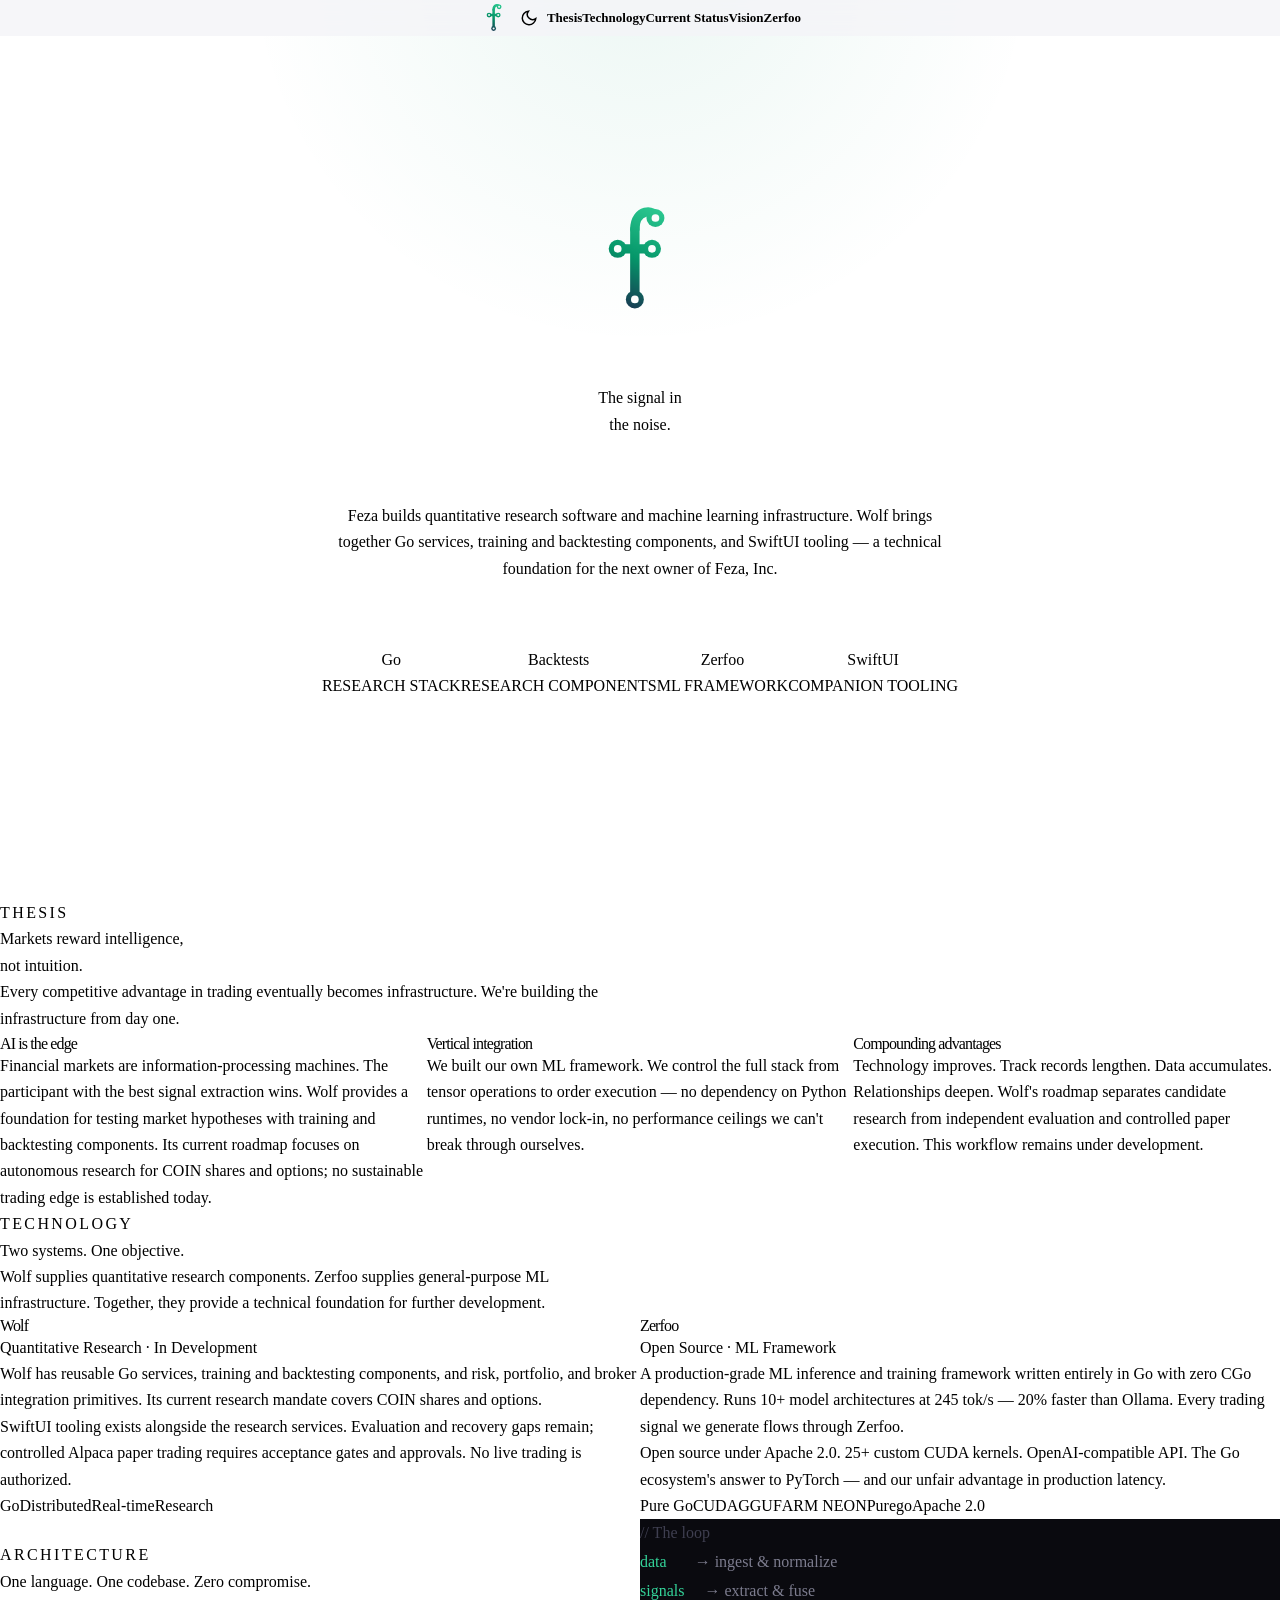
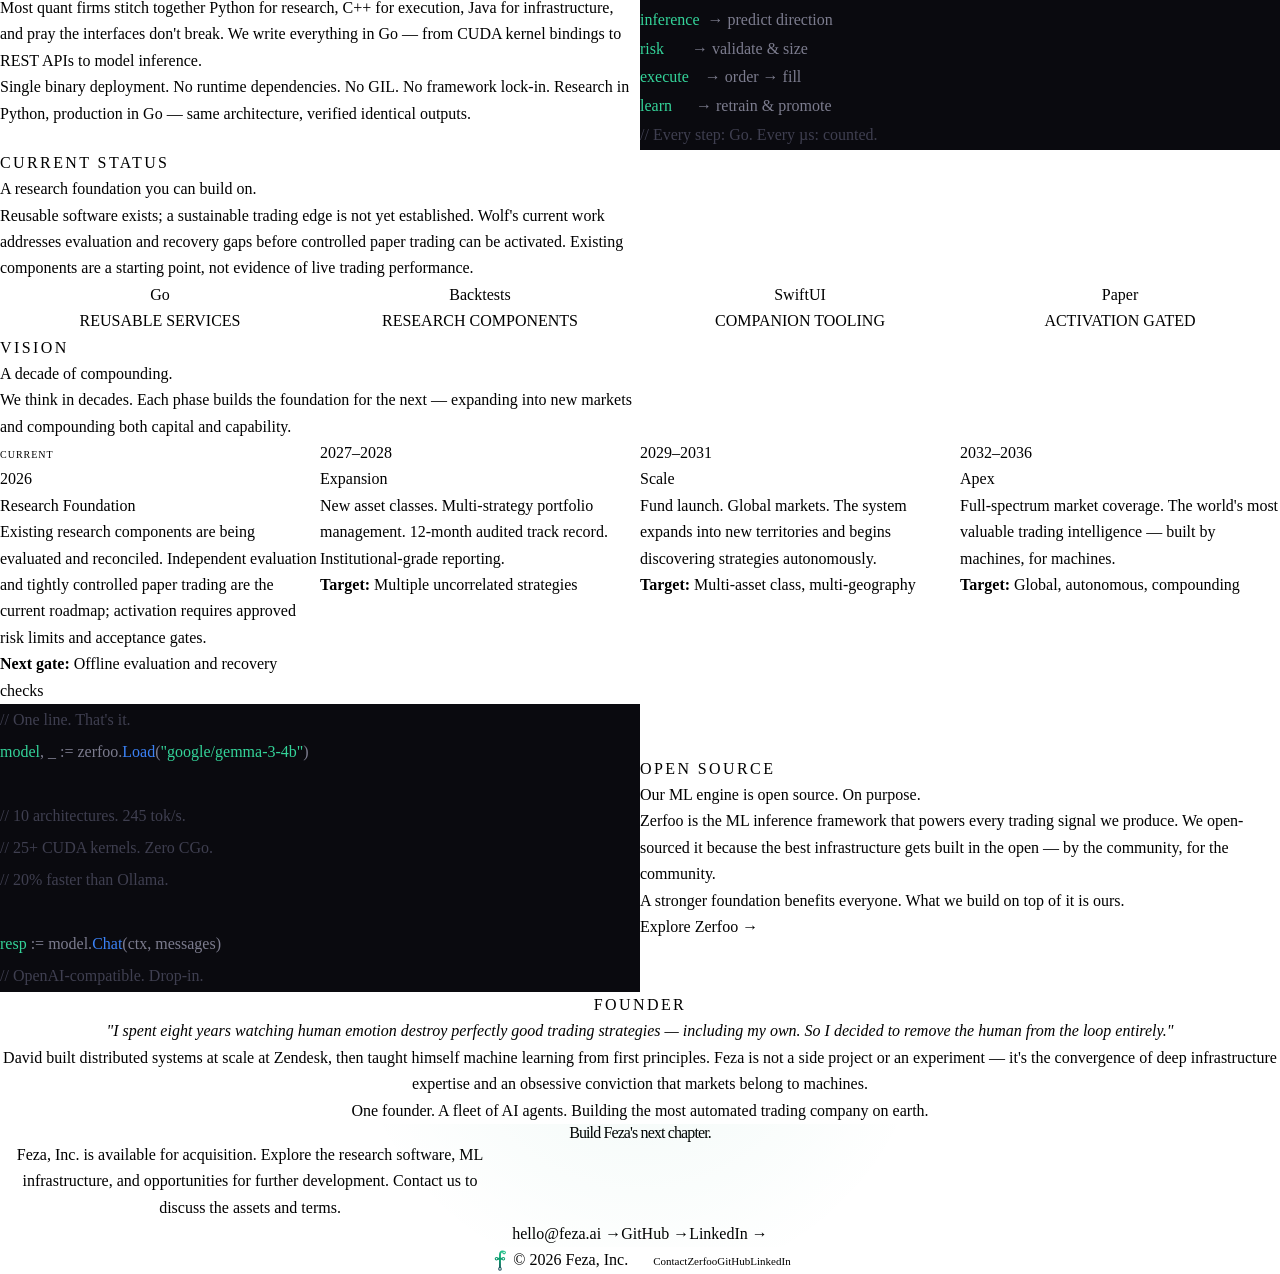
<file: index.html>
<!DOCTYPE html>
<html lang="en">

<head>
    <meta charset="UTF-8">
    <meta name="viewport" content="width=device-width, initial-scale=1.0">
    <title>Feza — Autonomous Trading Intelligence</title>
    <meta name="description" content="Feza develops Go-based quantitative research software and machine learning infrastructure. Feza, Inc. is available for acquisition.">
    <link rel="icon" type="image/svg+xml" href="images/feza.svg">
    <link rel="preconnect" href="https://fonts.googleapis.com">
    <link rel="preconnect" href="https://fonts.gstatic.com" crossorigin>
    <link href="https://fonts.googleapis.com/css2?family=Inter:wght@300;400;500;600;700&display=swap" rel="stylesheet">
    <link rel="stylesheet" href="design-system.css">
    <style>
        :root {
            --logo-url: url('images/feza.svg');
        }

        /* ---- Base ---- */
        html { scroll-behavior: smooth; }

        body {
            margin: 0;
            font-family: var(--font-sans);
            background-color: var(--bg);
            color: var(--text);
            transition: background-color var(--duration-normal) var(--ease-default),
                        color var(--duration-normal) var(--ease-default);
        }

        h1, h2, h3, h4 { font-weight: var(--weight-bold); }
        p { line-height: var(--leading-relaxed); font-weight: var(--weight-light); max-width: var(--max-width-prose); }

        a {
            text-decoration: none;
            transition: color var(--duration-normal) var(--ease-default),
                        opacity var(--duration-normal) var(--ease-default);
        }

        /* ---- Navbar ---- */
        .navbar {
            position: fixed;
            width: 100%;
            top: 0;
            z-index: 1000;
            padding: var(--space-5) 0;
            backdrop-filter: blur(12px);
            border-bottom: 1px solid var(--border-subtle);
        }

        body.dark-mode .navbar { background-color: rgba(10, 10, 15, 0.8); }
        body.light-mode .navbar { background-color: rgba(244, 244, 248, 0.8); }

        .nav-content {
            max-width: var(--max-width);
            margin: 0 auto;
            padding: 0 var(--space-8);
            display: flex;
            justify-content: space-between;
            align-items: center;
        }

        .nav-logo {
            display: flex;
            align-items: center;
            gap: var(--space-3);
        }

        .nav-logo img {
            width: 32px;
            height: 32px;
        }

        .nav-logo span {
            font-size: var(--text-md);
            font-weight: var(--weight-bold);
            letter-spacing: var(--tracking-tight);
            background: linear-gradient(135deg, var(--brand-noise), var(--brand-signal), var(--brand-clarity));
            -webkit-background-clip: text;
            -webkit-text-fill-color: transparent;
            background-clip: text;
        }

        .nav-links {
            display: flex;
            gap: var(--space-8);
            align-items: center;
        }

        .nav-links a {
            color: var(--text-secondary);
            font-size: var(--text-sm);
            font-weight: var(--weight-medium);
            letter-spacing: var(--tracking-normal);
        }

        .nav-links a:hover { color: var(--accent); }

        /* ---- Hero ---- */
        .hero {
            min-height: 100vh;
            display: flex;
            flex-direction: column;
            align-items: center;
            justify-content: center;
            text-align: center;
            padding: var(--space-32) var(--space-8) var(--space-20);
            position: relative;
            overflow: hidden;
        }

        .hero::before {
            content: '';
            position: absolute;
            top: -50%;
            left: 50%;
            transform: translateX(-50%);
            width: 800px;
            height: 800px;
            background: radial-gradient(circle, rgba(5, 150, 105, 0.08) 0%, transparent 70%);
            pointer-events: none;
        }

        .hero-logo {
            width: 120px;
            height: 120px;
            margin-bottom: var(--space-10);
            animation: fadeIn 1s ease-out;
        }

        .hero h1 {
            font-size: var(--text-hero);
            line-height: var(--leading-tight);
            letter-spacing: var(--tracking-tight);
            margin: 0 0 var(--space-8) 0;
            max-width: 900px;
            animation: fadeUp 1s ease-out 0.1s both;
        }

        .hero .subtitle {
            font-size: clamp(1.1rem, 2.5vw, var(--text-md));
            color: var(--text-secondary);
            max-width: 640px;
            margin: 0 auto var(--space-12);
            animation: fadeUp 1s ease-out 0.2s both;
        }

        .hero-stats {
            display: flex;
            gap: var(--space-16);
            margin-top: var(--space-12);
            animation: fadeUp 1s ease-out 0.4s both;
        }

        .hero-stat {
            text-align: center;
        }

        .hero-stat .value {
            font-size: var(--text-2xl);
            font-weight: var(--weight-bold);
            color: var(--accent);
            display: block;
        }

        .hero-stat .label {
            font-size: var(--text-xs);
            color: var(--text-secondary);
            text-transform: uppercase;
            letter-spacing: var(--tracking-wide);
            margin-top: var(--space-1);
        }

        @keyframes fadeIn {
            from { opacity: 0; }
            to { opacity: 1; }
        }

        @keyframes fadeUp {
            from { opacity: 0; transform: translateY(20px); }
            to { opacity: 1; transform: translateY(0); }
        }

        /* ---- Sections ---- */
        .section {
            padding: var(--space-32) var(--space-8);
        }

        .section-inner {
            max-width: var(--max-width);
            margin: 0 auto;
        }

        .section-label {
            font-size: var(--text-xs);
            font-weight: var(--weight-medium);
            text-transform: uppercase;
            letter-spacing: 0.15em;
            color: var(--accent);
            margin-bottom: var(--space-4);
        }

        .section h2 {
            font-size: clamp(2rem, 5vw, var(--text-4xl));
            line-height: var(--leading-snug);
            margin: 0 0 var(--space-6) 0;
            letter-spacing: var(--tracking-tight);
        }

        .section .lead {
            font-size: var(--text-md);
            color: var(--text-secondary);
            max-width: 640px;
            margin: 0 0 var(--space-16) 0;
        }

        .section-no-top-pad { padding-top: 0; }

        /* ---- Thesis Section ---- */
        .thesis-grid {
            display: grid;
            grid-template-columns: repeat(3, 1fr);
            gap: var(--space-8);
        }

        .thesis-card {
            padding: var(--space-8);
            border-radius: var(--radius-lg);
            border: 1px solid var(--border-subtle);
            background-color: var(--bg-surface);
            transition: border-color var(--duration-normal) var(--ease-default),
                        transform var(--duration-fast) var(--ease-out);
        }

        .thesis-card:hover {
            border-color: var(--accent);
            transform: translateY(-2px);
        }

        .thesis-card h3 {
            font-size: var(--text-lg);
            margin: 0 0 var(--space-4) 0;
        }

        .thesis-card p {
            color: var(--text-secondary);
            font-size: var(--text-sm);
            margin: 0;
        }

        .thesis-card .card-accent {
            width: 32px;
            height: 3px;
            background: linear-gradient(90deg, var(--brand-signal), var(--brand-clarity));
            border-radius: var(--radius-full);
            margin-bottom: var(--space-6);
        }

        /* ---- Split Layout ---- */
        .split {
            display: grid;
            grid-template-columns: 1fr 1fr;
            gap: var(--space-24);
            align-items: center;
        }

        .split.reverse { direction: rtl; }
        .split.reverse > * { direction: ltr; }

        .split-text h2 {
            font-size: clamp(1.8rem, 4vw, var(--text-3xl));
            margin: 0 0 var(--space-6) 0;
        }

        .split-text p {
            color: var(--text-secondary);
            margin: 0 0 var(--space-8) 0;
        }

        .split-visual {
            padding: var(--space-10);
            border-radius: var(--radius-xl);
            border: 1px solid var(--border-subtle);
            background-color: var(--bg-surface);
        }

        /* Code blocks stay dark in both modes */
        .code-block {
            background-color: #0A0A0F;
            border-color: #1C1C26;
            --accent: #34D399;
            --text-secondary: #7C7C8E;
            --text-muted: #3F3F50;
        }

        body.light-mode .code-block {
            background-color: #0A0A0F;
            border-color: #1C1C26;
        }

        /* ---- Metric Row ---- */
        .metric-row {
            display: grid;
            grid-template-columns: repeat(4, 1fr);
            gap: var(--space-6);
        }

        .metric {
            padding: var(--space-6);
            border-radius: var(--radius-md);
            border: 1px solid var(--border-subtle);
            background-color: var(--bg-surface);
            text-align: center;
        }

        .metric .value {
            font-size: var(--text-2xl);
            font-weight: var(--weight-bold);
            color: var(--accent);
        }

        .metric .label {
            font-size: var(--text-xs);
            color: var(--text-secondary);
            text-transform: uppercase;
            letter-spacing: var(--tracking-wide);
            margin-top: var(--space-2);
        }

        /* ---- Performance Table ---- */
        .perf-table {
            width: 100%;
            border-collapse: collapse;
            font-size: var(--text-sm);
        }

        .perf-table th {
            text-align: left;
            font-weight: var(--weight-medium);
            font-size: var(--text-xs);
            text-transform: uppercase;
            letter-spacing: var(--tracking-wide);
            color: var(--text-secondary);
            padding: var(--space-4) var(--space-4);
            border-bottom: 1px solid var(--border);
        }

        .perf-table td {
            padding: var(--space-4) var(--space-4);
            border-bottom: 1px solid var(--border-subtle);
        }

        .perf-table .positive { color: var(--accent); font-weight: var(--weight-medium); }

        /* ---- Stack Section ---- */
        .stack-grid {
            display: grid;
            grid-template-columns: repeat(2, 1fr);
            gap: var(--space-8);
        }

        .stack-card {
            padding: var(--space-8);
            border-radius: var(--radius-lg);
            border: 1px solid var(--border-subtle);
            background-color: var(--bg-surface);
        }

        .stack-card h3 {
            font-size: var(--text-lg);
            margin: 0 0 var(--space-3) 0;
        }

        .stack-card .subtitle {
            font-size: var(--text-sm);
            color: var(--accent);
            font-weight: var(--weight-medium);
            margin: 0 0 var(--space-6) 0;
        }

        .stack-card p {
            color: var(--text-secondary);
            font-size: var(--text-sm);
            margin: 0 0 var(--space-6) 0;
        }

        .stack-card .tech-tags {
            display: flex;
            flex-wrap: wrap;
            gap: var(--space-2);
        }

        .tech-tag {
            font-size: var(--text-xs);
            padding: var(--space-1) var(--space-3);
            border-radius: var(--radius-full);
            background-color: var(--accent-subtle);
            color: var(--accent);
            font-weight: var(--weight-medium);
        }

        /* ---- Roadmap ---- */
        .roadmap {
            display: grid;
            grid-template-columns: repeat(4, 1fr);
            gap: var(--space-6);
        }

        .roadmap-phase {
            padding: var(--space-6) var(--space-6) var(--space-8);
            border-radius: var(--radius-lg);
            border: 1px solid var(--border-subtle);
            background-color: var(--bg-surface);
            position: relative;
        }

        .roadmap-phase.active {
            border-color: var(--accent);
            box-shadow: var(--shadow-glow);
        }

        .roadmap-phase .year {
            font-size: var(--text-xs);
            font-weight: var(--weight-medium);
            text-transform: uppercase;
            letter-spacing: var(--tracking-wide);
            color: var(--accent);
            margin-bottom: var(--space-3);
        }

        .roadmap-phase h4 {
            font-size: var(--text-base);
            margin: 0 0 var(--space-3) 0;
        }

        .roadmap-phase p {
            font-size: var(--text-xs);
            color: var(--text-secondary);
            margin: 0 0 var(--space-4) 0;
            line-height: var(--leading-normal);
        }

        .roadmap-phase .target {
            font-size: var(--text-xs);
            color: var(--text-muted);
        }

        .roadmap-phase .target strong {
            color: var(--text-secondary);
        }

        .active-badge {
            display: inline-block;
            font-size: 0.625rem;
            font-weight: var(--weight-medium);
            text-transform: uppercase;
            letter-spacing: 0.1em;
            padding: var(--space-1) var(--space-2);
            border-radius: var(--radius-full);
            background-color: var(--accent-subtle);
            color: var(--accent);
            margin-bottom: var(--space-3);
        }

        /* ---- Founder ---- */
        .founder-section {
            background-color: var(--bg-surface);
        }

        .founder-inner {
            max-width: var(--max-width-narrow);
            margin: 0 auto;
            text-align: center;
        }

        .founder-inner p {
            max-width: none;
            color: var(--text-secondary);
            font-size: var(--text-md);
            line-height: var(--leading-relaxed);
        }

        .founder-inner blockquote {
            margin: var(--space-10) 0;
            padding: 0;
            border: none;
            font-size: var(--text-xl);
            font-weight: var(--weight-light);
            line-height: var(--leading-snug);
            color: var(--text);
            font-style: italic;
        }

        /* ---- CTA Banner ---- */
        .cta-banner {
            text-align: center;
            padding: var(--space-24) var(--space-8);
            position: relative;
            overflow: hidden;
        }

        .cta-banner::before {
            content: '';
            position: absolute;
            bottom: -40%;
            left: 50%;
            transform: translateX(-50%);
            width: 600px;
            height: 600px;
            background: radial-gradient(circle, rgba(5, 150, 105, 0.06) 0%, transparent 70%);
            pointer-events: none;
        }

        .cta-banner h2 {
            font-size: clamp(2rem, 5vw, var(--text-3xl));
            margin: 0 0 var(--space-6) 0;
        }

        .cta-banner p {
            color: var(--text-secondary);
            max-width: 500px;
            margin: 0 auto var(--space-10);
        }

        .cta-links {
            display: flex;
            justify-content: center;
            gap: var(--space-8);
        }

        .cta-link {
            color: var(--accent);
            font-weight: var(--weight-medium);
            font-size: var(--text-base);
            display: flex;
            align-items: center;
            gap: var(--space-2);
        }

        .cta-link:hover { opacity: 0.8; }

        /* ---- Footer ---- */
        footer {
            padding: var(--space-16) var(--space-8);
            border-top: 1px solid var(--border-subtle);
        }

        .footer-inner {
            max-width: var(--max-width);
            margin: 0 auto;
            display: flex;
            justify-content: space-between;
            align-items: center;
        }

        .footer-left {
            display: flex;
            align-items: center;
            gap: var(--space-3);
        }

        .footer-left img { width: 24px; height: 24px; }

        .footer-left span {
            font-size: var(--text-sm);
            color: var(--text-secondary);
        }

        .footer-right {
            display: flex;
            gap: var(--space-8);
        }

        .footer-right a {
            font-size: var(--text-sm);
            color: var(--text-secondary);
        }

        .footer-right a:hover { color: var(--accent); }

        /* ---- Mobile Nav Toggle ---- */
        .nav-toggle {
            display: none;
            background: none;
            border: none;
            cursor: pointer;
            padding: var(--space-2);
            color: var(--text);
        }

        .nav-toggle svg {
            width: 24px;
            height: 24px;
            stroke: currentColor;
            fill: none;
            stroke-width: 2;
            stroke-linecap: round;
        }

        .theme-toggle {
            background: none;
            border: 1px solid var(--border-subtle);
            border-radius: var(--radius-full);
            cursor: pointer;
            padding: var(--space-2);
            color: var(--text-secondary);
            display: flex;
            align-items: center;
            justify-content: center;
            width: 36px;
            height: 36px;
            transition: color var(--duration-normal) var(--ease-default),
                        border-color var(--duration-normal) var(--ease-default);
        }

        .theme-toggle:hover {
            color: var(--accent);
            border-color: var(--accent);
        }

        .theme-toggle svg {
            width: 18px;
            height: 18px;
            stroke: currentColor;
            fill: none;
            stroke-width: 2;
        }

        .theme-toggle .icon-moon { display: none; }
        .theme-toggle .icon-sun { display: block; }
        body.light-mode .theme-toggle .icon-moon { display: block; }
        body.light-mode .theme-toggle .icon-sun { display: none; }

        .nav-links.open {
            display: flex;
        }

        /* ---- Responsive ---- */
        @media (max-width: 1024px) {
            .thesis-grid { grid-template-columns: repeat(2, 1fr); }
            .roadmap { grid-template-columns: repeat(2, 1fr); }
            .metric-row { grid-template-columns: repeat(2, 1fr); }
        }

        @media (max-width: 768px) {
            /* Nav: hamburger menu */
            .nav-toggle { display: block; }
            .nav-content { padding: 0 var(--space-6); }
            .nav-links {
                display: none;
                position: absolute;
                top: 100%;
                left: 0;
                right: 0;
                flex-direction: column;
                padding: var(--space-6);
                gap: var(--space-6);
                border-bottom: 1px solid var(--border-subtle);
            }
            body.dark-mode .nav-links { background-color: rgba(10, 10, 15, 0.95); }
            body.light-mode .nav-links { background-color: rgba(244, 244, 248, 0.95); }
            .nav-links a { font-size: var(--text-base); }

            /* Hero */
            .hero {
                padding: var(--space-24) var(--space-6) var(--space-16);
                min-height: auto;
            }
            .hero-logo { width: 80px; height: 80px; }
            .hero h1 { margin-bottom: var(--space-6); }
            .hero .subtitle { margin-bottom: var(--space-8); }
            .hero-stats {
                display: grid;
                grid-template-columns: repeat(2, 1fr);
                gap: var(--space-6);
                margin-top: var(--space-8);
                width: 100%;
                max-width: 320px;
            }

            /* Sections */
            .section { padding: var(--space-20) var(--space-6); }
            .section h2 br { display: none; }
            .section .lead { margin-bottom: var(--space-10); }

            /* Grids → single column */
            .thesis-grid { grid-template-columns: 1fr; gap: var(--space-6); }
            .thesis-card { padding: var(--space-6); }
            .stack-grid { grid-template-columns: 1fr; gap: var(--space-6); }
            .stack-card { padding: var(--space-6); }

            /* Split layouts → stacked */
            .split { grid-template-columns: 1fr; gap: var(--space-8); }
            .split.reverse { direction: ltr; }
            .split-visual { padding: var(--space-6); overflow-x: auto; }

            /* Code blocks: scrollable on overflow */
            .code-block { overflow-x: auto; -webkit-overflow-scrolling: touch; }
            .code-block > div { min-width: 280px; }

            /* Metrics */
            .metric-row { grid-template-columns: repeat(2, 1fr); gap: var(--space-4); }
            .metric { padding: var(--space-4); }

            /* Roadmap → stacked */
            .roadmap { grid-template-columns: 1fr; gap: var(--space-4); }

            /* Founder */
            .founder-inner blockquote {
                font-size: var(--text-lg);
                margin: var(--space-6) 0;
            }
            .founder-inner p { font-size: var(--text-base); }

            /* CTA */
            .cta-banner { padding: var(--space-16) var(--space-6); }
            .cta-links { flex-direction: column; align-items: center; gap: var(--space-6); }

            /* Footer */
            .footer-inner {
                flex-direction: column;
                gap: var(--space-6);
                text-align: center;
            }
            .footer-right { flex-wrap: wrap; justify-content: center; gap: var(--space-6); }
        }

        @media (max-width: 380px) {
            .hero-stats { grid-template-columns: 1fr; max-width: 200px; }
            .metric-row { grid-template-columns: 1fr; }
        }
    </style>
</head>

<body class="dark-mode">

    <!-- Navbar -->
    <nav class="navbar">
        <div class="nav-content">
            <a href="/" class="nav-logo">
                <img src="images/feza.svg" alt="Feza">
            </a>
            <div style="display: flex; align-items: center; gap: var(--space-3);">
                <button class="theme-toggle" aria-label="Toggle theme">
                    <svg class="icon-sun" viewBox="0 0 24 24"><circle cx="12" cy="12" r="5"/><line x1="12" y1="1" x2="12" y2="3"/><line x1="12" y1="21" x2="12" y2="23"/><line x1="4.22" y1="4.22" x2="5.64" y2="5.64"/><line x1="18.36" y1="18.36" x2="19.78" y2="19.78"/><line x1="1" y1="12" x2="3" y2="12"/><line x1="21" y1="12" x2="23" y2="12"/><line x1="4.22" y1="19.78" x2="5.64" y2="18.36"/><line x1="18.36" y1="5.64" x2="19.78" y2="4.22"/></svg>
                    <svg class="icon-moon" viewBox="0 0 24 24"><path d="M21 12.79A9 9 0 1 1 11.21 3 7 7 0 0 0 21 12.79z"/></svg>
                </button>
                <button class="nav-toggle" aria-label="Toggle menu">
                    <svg viewBox="0 0 24 24"><line x1="3" y1="6" x2="21" y2="6"/><line x1="3" y1="12" x2="21" y2="12"/><line x1="3" y1="18" x2="21" y2="18"/></svg>
                </button>
            </div>
            <div class="nav-links" id="nav-links">
                <a href="#thesis">Thesis</a>
                <a href="#technology">Technology</a>
                <a href="#performance">Current Status</a>
                <a href="#roadmap">Vision</a>
                <a href="https://zerfoo.feza.ai" target="_blank" rel="noopener">Zerfoo</a>
            </div>
        </div>
    </nav>

    <!-- Hero -->
    <header class="hero">
        <img src="images/feza.svg" alt="Feza" class="hero-logo">
        <h1>The signal in<br>the noise.</h1>
        <p class="subtitle">Feza builds quantitative research software and machine learning infrastructure. Wolf brings together Go services, training and backtesting components, and SwiftUI tooling &mdash; a technical foundation for the next owner of Feza, Inc.</p>
        <div class="hero-stats">
            <div class="hero-stat">
                <span class="value">Go</span>
                <span class="label">Research Stack</span>
            </div>
            <div class="hero-stat">
                <span class="value">Backtests</span>
                <span class="label">Research Components</span>
            </div>
            <div class="hero-stat">
                <span class="value">Zerfoo</span>
                <span class="label">ML Framework</span>
            </div>
            <div class="hero-stat">
                <span class="value">SwiftUI</span>
                <span class="label">Companion Tooling</span>
            </div>
        </div>
    </header>

    <main>

        <!-- Thesis -->
        <section id="thesis" class="section">
            <div class="section-inner">
                <div class="section-label">Thesis</div>
                <h2>Markets reward intelligence,<br>not intuition.</h2>
                <p class="lead">Every competitive advantage in trading eventually becomes infrastructure. We're building the infrastructure from day one.</p>

                <div class="thesis-grid">
                    <div class="thesis-card">
                        <div class="card-accent"></div>
                        <h3>AI is the edge</h3>
                        <p>Financial markets are information-processing machines. The participant with the best signal extraction wins. Wolf provides a foundation for testing market hypotheses with training and backtesting components. Its current roadmap focuses on autonomous research for COIN shares and options; no sustainable trading edge is established today.</p>
                    </div>
                    <div class="thesis-card">
                        <div class="card-accent"></div>
                        <h3>Vertical integration</h3>
                        <p>We built our own ML framework. We control the full stack from tensor operations to order execution &mdash; no dependency on Python runtimes, no vendor lock-in, no performance ceilings we can't break through ourselves.</p>
                    </div>
                    <div class="thesis-card">
                        <div class="card-accent"></div>
                        <h3>Compounding advantages</h3>
                        <p>Technology improves. Track records lengthen. Data accumulates. Relationships deepen. Wolf's roadmap separates candidate research from independent evaluation and controlled paper execution. This workflow remains under development.</p>
                    </div>
                </div>
            </div>
        </section>

        <!-- Technology: Wolf -->
        <section id="technology" class="section">
            <div class="section-inner">
                <div class="section-label">Technology</div>
                <h2>Two systems. One objective.</h2>
                <p class="lead">Wolf supplies quantitative research components. Zerfoo supplies general-purpose ML infrastructure. Together, they provide a technical foundation for further development.</p>

                <div class="stack-grid">
                    <div class="stack-card">
                        <h3>Wolf</h3>
                        <div class="subtitle">Quantitative Research &middot; In Development</div>
                        <p>Wolf has reusable Go services, training and backtesting components, and risk, portfolio, and broker integration primitives. Its current research mandate covers COIN shares and options.</p>
                        <p>SwiftUI tooling exists alongside the research services. Evaluation and recovery gaps remain; controlled Alpaca paper trading requires acceptance gates and approvals. No live trading is authorized.</p>
                        <div class="tech-tags">
                            <span class="tech-tag">Go</span>
                            <span class="tech-tag">Distributed</span>
                            <span class="tech-tag">Real-time</span>
                            <span class="tech-tag">Research</span>
                        </div>
                    </div>
                    <div class="stack-card">
                        <h3>Zerfoo</h3>
                        <div class="subtitle">Open Source &middot; ML Framework</div>
                        <p>A production-grade ML inference and training framework written entirely in Go with zero CGo dependency. Runs 10+ model architectures at 245 tok/s &mdash; 20% faster than Ollama. Every trading signal we generate flows through Zerfoo.</p>
                        <p>Open source under Apache 2.0. 25+ custom CUDA kernels. OpenAI-compatible API. The Go ecosystem's answer to PyTorch &mdash; and our unfair advantage in production latency.</p>
                        <div class="tech-tags">
                            <span class="tech-tag">Pure Go</span>
                            <span class="tech-tag">CUDA</span>
                            <span class="tech-tag">GGUF</span>
                            <span class="tech-tag">ARM NEON</span>
                            <span class="tech-tag">Purego</span>
                            <span class="tech-tag">Apache 2.0</span>
                        </div>
                    </div>
                </div>
            </div>
        </section>

        <!-- Architecture -->
        <section class="section section-no-top-pad">
            <div class="section-inner">
                <div class="split">
                    <div class="split-text">
                        <div class="section-label">Architecture</div>
                        <h2>One language. One codebase. Zero compromise.</h2>
                        <p>Most quant firms stitch together Python for research, C++ for execution, Java for infrastructure, and pray the interfaces don't break. We write everything in Go &mdash; from CUDA kernel bindings to REST APIs to model inference.</p>
                        <p>Single binary deployment. No runtime dependencies. No GIL. No framework lock-in. Research in Python, production in Go &mdash; same architecture, verified identical outputs.</p>
                    </div>
                    <div class="split-visual code-block">
                        <div style="font-family: var(--font-mono); font-size: var(--text-xs); color: var(--text-secondary); line-height: 1.8;">
                            <div style="color: var(--text-muted); margin-bottom: var(--space-4);">// The loop</div>
                            <div><span style="color: var(--accent);">data</span> &nbsp;&nbsp;&nbsp;&nbsp;&nbsp;&nbsp;&rarr; ingest &amp; normalize</div>
                            <div><span style="color: var(--accent);">signals</span> &nbsp;&nbsp;&nbsp;&nbsp;&rarr; extract &amp; fuse</div>
                            <div><span style="color: var(--accent);">inference</span> &nbsp;&rarr; predict direction</div>
                            <div><span style="color: var(--accent);">risk</span> &nbsp;&nbsp;&nbsp;&nbsp;&nbsp;&nbsp;&rarr; validate &amp; size</div>
                            <div><span style="color: var(--accent);">execute</span> &nbsp;&nbsp;&nbsp;&rarr; order &rarr; fill</div>
                            <div><span style="color: var(--accent);">learn</span> &nbsp;&nbsp;&nbsp;&nbsp;&nbsp;&rarr; retrain &amp; promote</div>
                            <div style="color: var(--text-muted); margin-top: var(--space-4);">// Every step: Go. Every µs: counted.</div>
                        </div>
                    </div>
                </div>
            </div>
        </section>

        <!-- Performance -->
        <section id="performance" class="section">
            <div class="section-inner">
                <div class="section-label">Current Status</div>
                <h2>A research foundation you can build on.</h2>
                <p class="lead">Reusable software exists; a sustainable trading edge is not yet established. Wolf's current work addresses evaluation and recovery gaps before controlled paper trading can be activated. Existing components are a starting point, not evidence of live trading performance.</p>

                <div class="metric-row">
                    <div class="metric">
                        <div class="value">Go</div>
                        <div class="label">Reusable Services</div>
                    </div>
                    <div class="metric">
                        <div class="value">Backtests</div>
                        <div class="label">Research Components</div>
                    </div>
                    <div class="metric">
                        <div class="value">SwiftUI</div>
                        <div class="label">Companion Tooling</div>
                    </div>
                    <div class="metric">
                        <div class="value">Paper</div>
                        <div class="label">Activation Gated</div>
                    </div>
                </div>
            </div>
        </section>

        <!-- Roadmap -->
        <section id="roadmap" class="section">
            <div class="section-inner">
                <div class="section-label">Vision</div>
                <h2>A decade of compounding.</h2>
                <p class="lead">We think in decades. Each phase builds the foundation for the next &mdash; expanding into new markets and compounding both capital and capability.</p>

                <div class="roadmap">
                    <div class="roadmap-phase active">
                        <span class="active-badge">Current</span>
                        <div class="year">2026</div>
                        <h4>Research Foundation</h4>
                        <p>Existing research components are being evaluated and reconciled. Independent evaluation and tightly controlled paper trading are the current roadmap; activation requires approved risk limits and acceptance gates.</p>
                        <div class="target"><strong>Next gate:</strong> Offline evaluation and recovery checks</div>
                    </div>
                    <div class="roadmap-phase">
                        <div class="year">2027&ndash;2028</div>
                        <h4>Expansion</h4>
                        <p>New asset classes. Multi-strategy portfolio management. 12-month audited track record. Institutional-grade reporting.</p>
                        <div class="target"><strong>Target:</strong> Multiple uncorrelated strategies</div>
                    </div>
                    <div class="roadmap-phase">
                        <div class="year">2029&ndash;2031</div>
                        <h4>Scale</h4>
                        <p>Fund launch. Global markets. The system expands into new territories and begins discovering strategies autonomously.</p>
                        <div class="target"><strong>Target:</strong> Multi-asset class, multi-geography</div>
                    </div>
                    <div class="roadmap-phase">
                        <div class="year">2032&ndash;2036</div>
                        <h4>Apex</h4>
                        <p>Full-spectrum market coverage. The world's most valuable trading intelligence &mdash; built by machines, for machines.</p>
                        <div class="target"><strong>Target:</strong> Global, autonomous, compounding</div>
                    </div>
                </div>
            </div>
        </section>

        <!-- Open Source -->
        <section class="section">
            <div class="section-inner">
                <div class="split reverse">
                    <div class="split-text">
                        <div class="section-label">Open Source</div>
                        <h2>Our ML engine is open source. On purpose.</h2>
                        <p>Zerfoo is the ML inference framework that powers every trading signal we produce. We open-sourced it because the best infrastructure gets built in the open &mdash; by the community, for the community.</p>
                        <p>A stronger foundation benefits everyone. What we build on top of it is ours.</p>
                        <a href="https://zerfoo.feza.ai" target="_blank" rel="noopener" class="cta-link" style="margin-top: var(--space-4);">Explore Zerfoo &rarr;</a>
                    </div>
                    <div class="split-visual code-block">
                        <div style="font-family: var(--font-mono); font-size: var(--text-xs); color: var(--text-secondary); line-height: 2;">
                            <div style="color: var(--text-muted);">// One line. That's it.</div>
                            <div><span style="color: var(--accent);">model</span>, _ := zerfoo.<span style="color: #3B82F6;">Load</span>(<span style="color: #34D399;">"google/gemma-3-4b"</span>)</div>
                            <div>&nbsp;</div>
                            <div style="color: var(--text-muted);">// 10 architectures. 245 tok/s.</div>
                            <div style="color: var(--text-muted);">// 25+ CUDA kernels. Zero CGo.</div>
                            <div style="color: var(--text-muted);">// 20% faster than Ollama.</div>
                            <div>&nbsp;</div>
                            <div><span style="color: var(--accent);">resp</span> := model.<span style="color: #3B82F6;">Chat</span>(ctx, messages)</div>
                            <div style="color: var(--text-muted);">// OpenAI-compatible. Drop-in.</div>
                        </div>
                    </div>
                </div>
            </div>
        </section>

        <!-- Founder -->
        <section class="section founder-section">
            <div class="section-inner">
                <div class="founder-inner">
                    <div class="section-label">Founder</div>
                    <blockquote>"I spent eight years watching human emotion destroy perfectly good trading strategies &mdash; including my own. So I decided to remove the human from the loop entirely."</blockquote>
                    <p>David built distributed systems at scale at Zendesk, then taught himself machine learning from first principles. Feza is not a side project or an experiment &mdash; it's the convergence of deep infrastructure expertise and an obsessive conviction that markets belong to machines.</p>
                    <p>One founder. A fleet of AI agents. Building the most automated trading company on earth.</p>
                </div>
            </div>
        </section>

        <!-- CTA -->
        <section class="cta-banner">
            <h2>Build Feza's next chapter.</h2>
            <p>Feza, Inc. is available for acquisition. Explore the research software, ML infrastructure, and opportunities for further development. Contact us to discuss the assets and terms.</p>
            <div class="cta-links">
                <a href="mailto:hello@feza.ai" class="cta-link">hello@feza.ai &rarr;</a>
                <a href="https://github.com/zerfoo/zerfoo" target="_blank" rel="noopener" class="cta-link">GitHub &rarr;</a>
                <a href="https://www.linkedin.com/company/feza-inc" target="_blank" rel="noopener" class="cta-link">LinkedIn &rarr;</a>
            </div>
        </section>

    </main>

    <!-- Footer -->
    <footer>
        <div class="footer-inner">
            <div class="footer-left">
                <img src="images/feza.svg" alt="Feza">
                <span>&copy; 2026 Feza, Inc.</span>
            </div>
            <div class="footer-right">
                <a href="mailto:hello@feza.ai">Contact</a>
                <a href="https://zerfoo.feza.ai" target="_blank" rel="noopener">Zerfoo</a>
                <a href="https://github.com/zerfoo/zerfoo" target="_blank" rel="noopener">GitHub</a>
                <a href="https://www.linkedin.com/company/feza-inc" target="_blank" rel="noopener">LinkedIn</a>
            </div>
        </div>
    </footer>

    <script>
        document.addEventListener('DOMContentLoaded', () => {
            const body = document.body;
            const prefersDarkScheme = window.matchMedia('(prefers-color-scheme: dark)');
            const themeToggle = document.querySelector('.theme-toggle');

            const setTheme = (dark) => {
                if (dark) {
                    body.classList.add('dark-mode');
                    body.classList.remove('light-mode');
                } else {
                    body.classList.add('light-mode');
                    body.classList.remove('dark-mode');
                }
            };

            // Check localStorage first, fall back to system preference
            const saved = localStorage.getItem('theme');
            document.documentElement.style.visibility = 'hidden';
            if (saved) {
                setTheme(saved === 'dark');
            } else {
                setTheme(prefersDarkScheme.matches);
            }
            document.documentElement.style.visibility = 'visible';

            // Toggle button
            if (themeToggle) {
                themeToggle.addEventListener('click', () => {
                    const isDark = body.classList.contains('dark-mode');
                    setTheme(!isDark);
                    localStorage.setItem('theme', isDark ? 'light' : 'dark');
                });
            }

            // Respect system changes only when no saved preference
            prefersDarkScheme.addEventListener('change', (e) => {
                if (!localStorage.getItem('theme')) {
                    setTheme(e.matches);
                }
            });

            // Mobile nav toggle
            const navToggle = document.querySelector('.nav-toggle');
            const navLinks = document.getElementById('nav-links');
            if (navToggle && navLinks) {
                navToggle.addEventListener('click', () => {
                    navLinks.classList.toggle('open');
                });
                navLinks.querySelectorAll('a').forEach(link => {
                    link.addEventListener('click', () => {
                        navLinks.classList.remove('open');
                    });
                });
            }

            // Intersection Observer for fade-in animations
            const observer = new IntersectionObserver((entries) => {
                entries.forEach(entry => {
                    if (entry.isIntersecting) {
                        entry.target.style.opacity = '1';
                        entry.target.style.transform = 'translateY(0)';
                    }
                });
            }, { threshold: 0.1 });

            document.querySelectorAll('.thesis-card, .stack-card, .roadmap-phase, .metric').forEach(el => {
                el.style.opacity = '0';
                el.style.transform = 'translateY(16px)';
                el.style.transition = 'opacity 0.6s ease-out, transform 0.6s ease-out';
                observer.observe(el);
            });
        });
    </script>
</body>

</html>
</file>
<file: design-system.css>
:root {
  --paper:#fff;
  --ink:#152338;
  --muted:#526178;
  --blue:#1649db;
  --pale:#edf3fd;
  --line:#d9e2ef;
  --navy:#142b57;
  --font:'Manrope',sans-serif
}
* {
  box-sizing:border-box
}
html {
  scroll-behavior:smooth;
  scroll-padding-top:30px
}
body {
  margin:0;
  background:var(--paper);
  color:var(--ink);
  font-family:var(--font);
  font-size:16px;
  line-height:1.65
}
a {
  color:inherit;
  text-decoration:none
}
button,a,summary {
  -webkit-tap-highlight-color:transparent
}
a:focus-visible,summary:focus-visible {
  outline:3px solid var(--blue);
  outline-offset:6px
}
a:hover {
  text-decoration:underline;
  text-underline-offset:5px
}
h1,h2,h3,h4,p {
  margin:0
}
h1,h2,h3 {
  line-height:1.12;
  letter-spacing:-.055em
}
p {
  color:var(--muted)
}
.wrap {
  width:min(1200px,calc(100% - 96px));
  margin-inline:auto
}
.skip-link {
  position:absolute;
  left:20px;
  top:-100px;
  background:white;
  padding:12px;
  z-index:10
}
.skip-link:focus {
  top:10px
}
.site-header {
  display:flex;
  align-items:center;
  justify-content:space-between;
  padding-block:28px
}
.brand {
  display:flex;
  align-items:center;
  gap:9px;
  font-size:32px;
  font-weight:800;
  letter-spacing:-2px
}
.brand-dot {
  color:var(--blue)
}
nav {
  display:flex;
  align-items:center;
  gap:32px;
  font-size:13px;
  font-weight:700
}
.nav-contact {
  border:1px solid var(--line);
  border-radius:8px;
  padding:12px 18px
}
.nav-contact span {
  margin-left:12px
}
.hero {
  display:grid;
  grid-template-columns:1.25fr 1fr;
  gap:65px;
  align-items:center;
  padding-block:80px 98px
}
.availability {
  font-size:12px;
  font-weight:700;
  color:var(--blue);
  display:flex;
  align-items:center;
  gap:9px;
  margin-bottom:26px
}
.availability>span {
  width:7px;
  height:7px;
  border-radius:50%;
  background:var(--blue)
}
h1 {
  font-size:clamp(44px,5.2vw,68px);
  font-weight:800;
  margin-bottom:26px
}
.hero-description {
  font-size:17px;
  max-width:530px;
  line-height:1.8
}
.actions {
  display:flex;
  align-items:center;
  gap:24px;
  margin-top:32px
}
.button {
  display:inline-flex;
  align-items:center;
  justify-content:center;
  gap:24px;
  border-radius:7px;
  padding:16px 22px;
  font-size:13px;
  font-weight:800;
  line-height:1.4
}
.primary {
  background:var(--blue);
  color:white
}
.button:hover {
  text-decoration:none;
  background:var(--navy);
  color:white
}
.text-link {
  font-size:13px;
  font-weight:700
}
.text-link span {
  margin-left:7px
}
.hero-note {
  font-size:11px;
  margin-top:21px
}
.platform {
  background:var(--pale);
  border-radius:18px;
  padding:30px;
  position:relative;
  transform:rotate(-2deg);
  box-shadow:14px 18px 0 #f6f8fc;
  border:1px solid #dfe8f8
}
.platform-top {
  display:flex;
  align-items:center;
  justify-content:space-between;
  font-size:13px;
  font-weight:700;
  margin-bottom:30px
}
.platform-product {
  background:white;
  border-radius:10px;
  display:flex;
  align-items:center;
  gap:17px;
  padding:24px 20px;
  border:1px solid #dce5f4
}
.product-mark {
  background:var(--navy);
  color:white;
  display:grid;
  place-items:center;
  width:48px;
  height:48px;
  border-radius:12px;
  font-size:24px;
  font-weight:800;
  flex-shrink:0
}
.product-mark.zerfoo {
  background:var(--blue)
}
.platform-product h2 {
  font-size:26px;
  letter-spacing:-1px;
  margin-bottom:5px
}
.platform-product p {
  font-size:11px
}
.platform-flow {
  display:flex;
  justify-content:space-between;
  align-items:center;
  font-size:10px;
  font-weight:700;
  padding:20px 5px
}
.platform-flow>span:nth-child(even) {
  color:var(--blue)
}
.platform-connector {
  border-left:1px solid #b6c8e8;
  margin-left:23px;
  padding:8px 0 23px 26px;
  font-size:10px;
  color:var(--muted)
}
.platform-bottom {
  display:flex;
  justify-content:space-between;
  margin-top:26px;
  font-size:11px;
  font-weight:600
}
.diagram-note {
  font-size:10px;
  margin-top:14px;
  line-height:1.6
}
.foundation-strip {
  background:#f7f9fd;
  border-block:1px solid var(--line)
}
.strip-inner {
  display:flex;
  justify-content:space-between;
  align-items:center;
  padding-block:24px;
  gap:20px;
  font-size:12px
}
.strip-inner p {
  font-weight:800;
  color:var(--ink)
}
.strip-inner span {
  color:var(--muted)
}
.section {
  padding-block:100px
}
.section-intro {
  display:grid;
  grid-template-columns:1.2fr 1fr;
  gap:90px;
  align-items:start;
  margin-bottom:55px
}
h2 {
  font-size:clamp(32px,3.3vw,44px);
  font-weight:800
}
.section-intro>p {
  padding-top:6px;
  font-size:15px
}
.product {
  display:grid;
  grid-template-columns:1fr 1.4fr;
  gap:90px;
  border-top:1px solid var(--line);
  padding-block:40px
}
.product:last-child {
  padding-bottom:0
}
.product-category {
  font-size:12px;
  color:var(--blue);
  font-weight:700;
  margin-bottom:16px
}
.product h3 {
  font-size:48px;
  margin-bottom:20px
}
.product-heading>p:not(.product-category) {
  font-size:16px;
  max-width:340px
}
.product-heading .text-link {
  display:inline-block;
  margin-top:24px;
  color:var(--blue)
}
h4 {
  font-size:13px;
  margin-bottom:6px
}
.product-detail>p {
  font-size:14px;
  margin-bottom:24px
}
.status {
  border-left:3px solid var(--blue);
  background:#f5f8fd;
  padding:17px 20px
}
.status strong {
  font-size:12px
}
.status p {
  font-size:12px;
  margin-top:6px
}
.opportunity {
  background:var(--navy);
  padding-block:90px;
  color:white
}
.opportunity p {
  color:#c3d1e9
}
.opportunity .section-intro {
  margin-bottom:50px
}
.buyer-paths {
  display:grid;
  grid-template-columns:repeat(3,1fr);
  gap:48px
}
.path-icon {
  display:inline-flex;
  align-items:center;
  justify-content:center;
  width:40px;
  height:40px;
  border:1px solid #5e759e;
  border-radius:50%;
  font-size:22px;
  margin-bottom:22px;
  color:#b2ccff
}
.buyer-paths h3 {
  font-size:20px;
  letter-spacing:-.025em;
  margin-bottom:14px
}
.buyer-paths p {
  font-size:13px;
  line-height:1.8
}
.diligence {
  display:grid;
  grid-template-columns:1fr 1fr;
  gap:95px
}
.diligence>div>p {
  font-size:15px;
  margin-top:24px;
  max-width:380px
}
.questions {
  border-top:1px solid var(--line)
}
details {
  border-bottom:1px solid var(--line);
  padding:20px 0
}
summary {
  cursor:pointer;
  font-size:14px;
  font-weight:700;
  list-style:none;
  display:flex;
  justify-content:space-between;
  gap:18px
}
summary::-webkit-details-marker {
  display:none
}
summary:after {
  content:'+';
  color:var(--blue);
  font-size:20px;
  line-height:1
}
details[open] summary:after {
  content:'−'
}
details p {
  font-size:13px;
  margin-top:14px;
  line-height:1.8
}
.contact {
  background:var(--blue);
  color:white;
  border-radius:16px;
  display:flex;
  justify-content:space-between;
  align-items:center;
  padding:60px 64px;
  overflow:hidden
}
.contact-label {
  color:#d1ddff;
  font-size:12px;
  font-weight:700;
  margin-bottom:18px
}
.contact h2 {
  font-size:52px
}
.contact p:not(.contact-label) {
  color:#dde6ff;
  max-width:460px;
  margin-top:18px;
  font-size:14px
}
.contact-button {
  margin-top:28px;
  background:white;
  color:var(--blue)
}
.contact-email {
  display:inline-block;
  font-size:12px;
  margin-left:22px
}
.contact-symbol {
  font-size:240px;
  line-height:1;
  font-weight:800;
  letter-spacing:-25px;
  color:#a9c0ff;
  transform:rotate(-12deg);
  padding-right:20px
}
footer {
  display:flex;
  justify-content:space-between;
  align-items:center;
  gap:24px;
  padding-block:45px
}
footer .brand {
  font-size:24px
}
footer p,footer a:not(.brand) {
  font-size:11px
}
footer>div {
  display:flex;
  gap:25px
}
@media(min-width:1500px) {
  .hero {
    padding-block:100px 120px
  }
}
@media(max-width:1050px) {
  .wrap {
    width:calc(100% - 64px)
  }
  .hero {
    gap:35px
  }
  h1 {
    font-size:52px
  }
  .actions {
    gap:16px;
    flex-wrap:wrap
  }
  .platform {
    padding:22px
  }
  .section-intro,.product,.diligence {
    gap:45px
  }
  .contact {
    padding:48px
  }
  .contact-symbol {
    font-size:190px
  }
  .contact-email {
    margin-left:0;
    display:block;
    margin-top:14px
  }
}
@media(max-width:760px) {
  .wrap {
    width:calc(100% - 40px)
  }
  .site-header {
    padding-block:22px
  }
  nav {
    gap:14px
  }
  nav>a:not(.nav-contact) {
    display:none
  }
  .nav-contact {
    font-size:11px;
    padding:10px 12px
  }
  .brand {
    font-size:28px
  }
  .hero {
    grid-template-columns:1fr;
    padding-block:45px 65px;
    gap:48px
  }
  h1 {
    font-size:clamp(43px,9vw,62px)
  }
  .hero-description {
    font-size:16px
  }
  .hero-note {
    font-size:11px
  }
  .platform {
    transform:none;
    max-width:520px;
    width:100%;
    padding:26px
  }
  .platform-product p {
    font-size:12px
  }
  .platform-flow,.platform-connector,.platform-bottom,.diagram-note {
    font-size:11px
  }
  .strip-inner {
    flex-wrap:wrap;
    justify-content:flex-start;
    gap:12px 24px
  }
  .strip-inner p {
    width:100%;
    margin-bottom:3px
  }
  .section {
    padding-block:65px
  }
  .section-intro,.product,.diligence {
    grid-template-columns:1fr;
    gap:25px
  }
  .section-intro {
    margin-bottom:35px
  }
  .section-intro>p {
    padding:0
  }
  .product {
    padding-block:32px
  }
  .product-heading>p:not(.product-category) {
    max-width:100%
  }
  .product h3 {
    font-size:40px;
    margin-bottom:14px
  }
  .product-category {
    margin-bottom:10px
  }
  .opportunity {
    padding-block:65px
  }
  .buyer-paths {
    grid-template-columns:1fr;
    gap:35px
  }
  .path-icon {
    margin-bottom:16px
  }
  .buyer-paths p {
    max-width:480px
  }
  .diligence {
    gap:30px
  }
  .contact {
    padding:36px 26px;
    border-radius:12px
  }
  .contact h2 {
    font-size:42px
  }
  .contact-symbol {
    display:none
  }
  .contact p:not(.contact-label) {
    font-size:14px
  }
  footer {
    flex-wrap:wrap;
    padding-block:32px;
    gap:18px
  }
  footer>div {
    width:100%
  }
  .button {
    min-height:48px
  }
  summary {
    padding-block:3px
  }
}
@media(prefers-reduced-motion:reduce) {
  html {
    scroll-behavior:auto
  }
}
</file>
